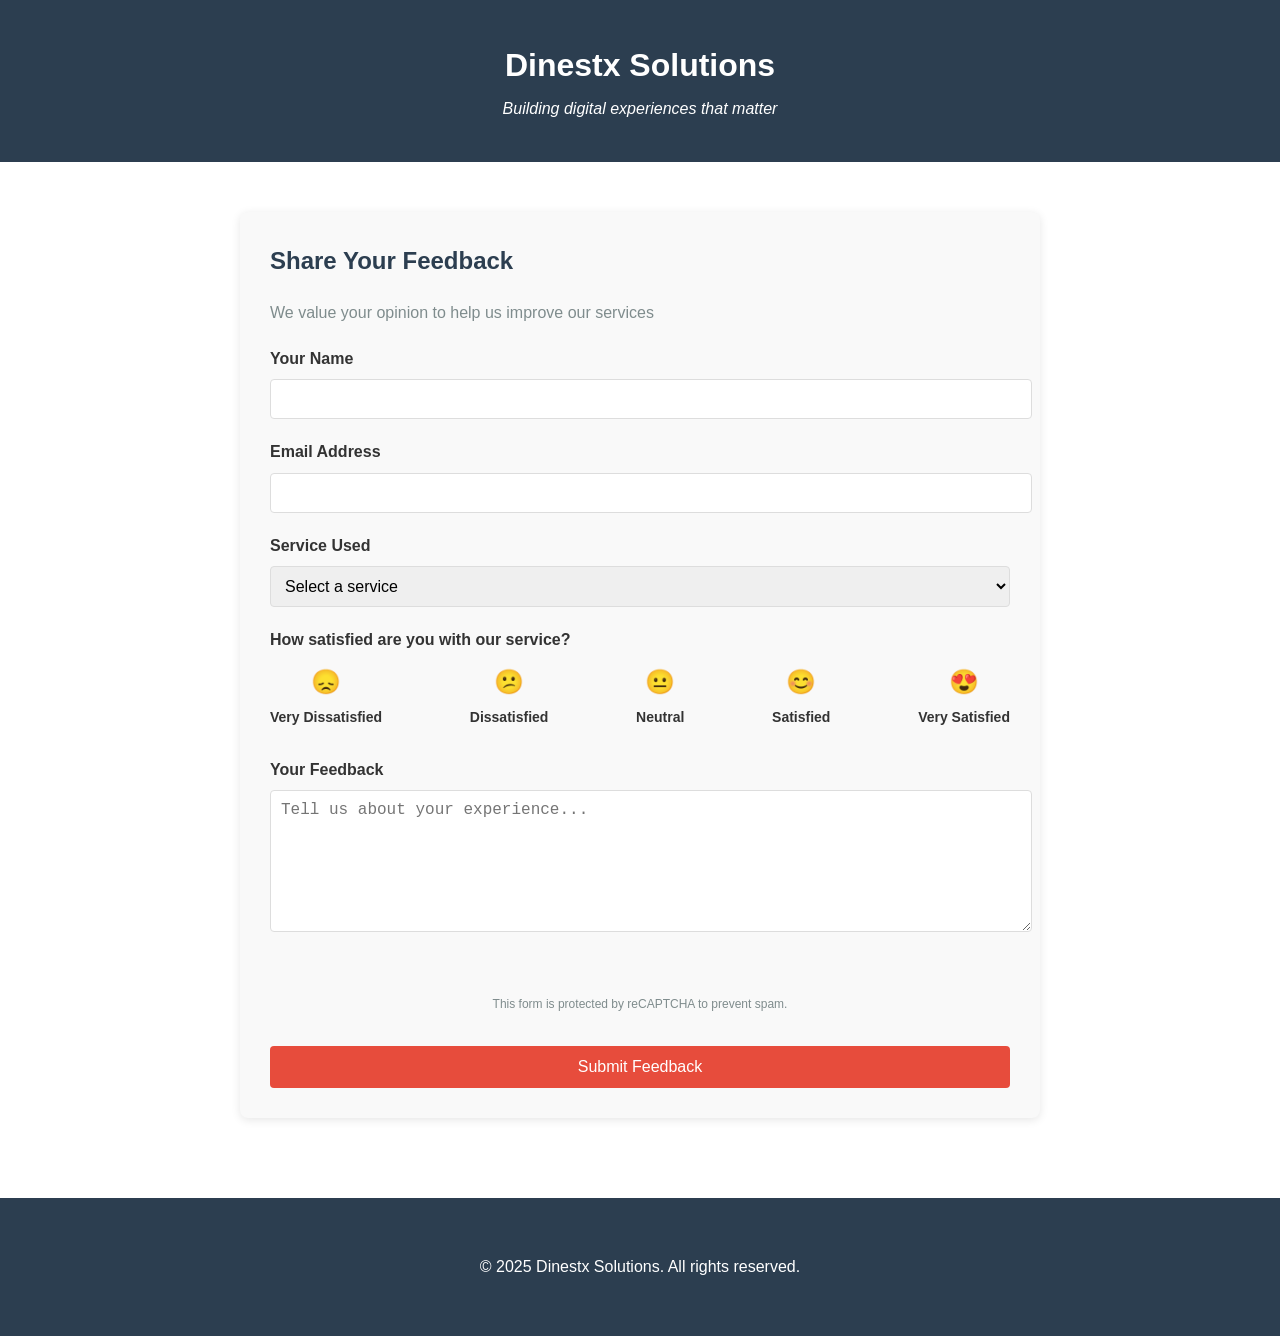
<file: index.html>
<!DOCTYPE html>
<html lang="en">

<head>
    <meta charset="UTF-8">
    <meta name="viewport" content="width=device-width, initial-scale=1.0">
    <title>Feedback | Dinestx</title>
    <script src="https://www.google.com/recaptcha/api.js" async defer></script>
    <link rel="stylesheet" href="style.css">
</head>

<body>
    <header>
        <div class="container">
            <div class="logo">Dinestx Solutions</div>
            <div class="tagline">Building digital experiences that matter</div>
        </div>
    </header>

    <div class="container">
        <section class="feedback-section">
            <h1 class="feedback-title">Share Your Feedback</h1>
            <p class="feedback-subtitle">We value your opinion to help us improve our services</p>

            <form id="feedbackForm" class="feedback-form" method="POST">
                <!-- FormSubmit configuration -->
                <input type="hidden" name="_next" value="?success=true">
                <input type="hidden" name="_subject" value="New Feedback Submission">
                <input type="hidden" name="_template" value="table">
                <input type="text" name="_honey" style="display:none">

                <div class="form-group">
                    <label for="name">Your Name</label>
                    <input type="text" id="name" name="name" required>
                </div>

                <div class="form-group">
                    <label for="email">Email Address</label>
                    <input type="email" id="email" name="email" required>
                </div>

                <div class="form-group">
                    <label for="service">Service Used</label>
                    <select id="service" name="service" required>
                        <option value="">Select a service</option>
                        <option value="web-development">Web Development</option>
                        <option value="app-development">App Development</option>
                        <option value="ui-ux">UI/UX Design</option>
                        <option value="consulting">Consulting</option>
                        <option value="other">Other</option>
                    </select>
                </div>

                <div class="form-group">
                    <label>How satisfied are you with our service?</label>
                    <div class="rating-container">
                        <div class="rating-option">
                            <div class="rating-emoji">😞</div>
                            <input type="radio" id="rating-1" name="rating" value="1" class="rating-input" required>
                            <label for="rating-1" class="rating-label">Very Dissatisfied</label>
                        </div>
                        <div class="rating-option">
                            <div class="rating-emoji">😕</div>
                            <input type="radio" id="rating-2" name="rating" value="2" class="rating-input">
                            <label for="rating-2" class="rating-label">Dissatisfied</label>
                        </div>
                        <div class="rating-option">
                            <div class="rating-emoji">😐</div>
                            <input type="radio" id="rating-3" name="rating" value="3" class="rating-input">
                            <label for="rating-3" class="rating-label">Neutral</label>
                        </div>
                        <div class="rating-option">
                            <div class="rating-emoji">😊</div>
                            <input type="radio" id="rating-4" name="rating" value="4" class="rating-input">
                            <label for="rating-4" class="rating-label">Satisfied</label>
                        </div>
                        <div class="rating-option">
                            <div class="rating-emoji">😍</div>
                            <input type="radio" id="rating-5" name="rating" value="5" class="rating-input">
                            <label for="rating-5" class="rating-label">Very Satisfied</label>
                        </div>
                    </div>
                </div>

                <div class="form-group">
                    <label for="feedback">Your Feedback</label>
                    <textarea id="feedback" name="feedback" placeholder="Tell us about your experience..."
                        required></textarea>
                </div>

                <!-- reCAPTCHA v2 Checkbox -->
                <div class="form-group"
                    style="display: flex; flex-direction: column; justify-content: center; align-items: center;">
                    <div class="g-recaptcha" data-sitekey="6LcVImMrAAAAAFmcD6e6sa6RH05Eo3PF-EoBp3E5"></div>
                    <p class="captcha-note">This form is protected by reCAPTCHA to prevent spam.</p>
                </div>

                <button type="submit" class="submit-btn" id="submitBtn">Submit Feedback</button>
            </form>

            <div class="thank-you" id="thankYou">
                <div class="thank-you-icon">✓</div>
                <h2>Thank You for Your Feedback!</h2>
                <p>We appreciate you taking the time to share your experience with us. Your feedback helps us improve
                    our services.</p>
                <p>Our team will review your comments and get back to you if needed.</p>
            </div>
        </section>
    </div>

    <footer>
        <div class="container">
            <p>&copy; 2025 Dinestx Solutions. All rights reserved.</p>
        </div>
    </footer>

    <script src="script.js"></script>
</body>

</html>
</file>
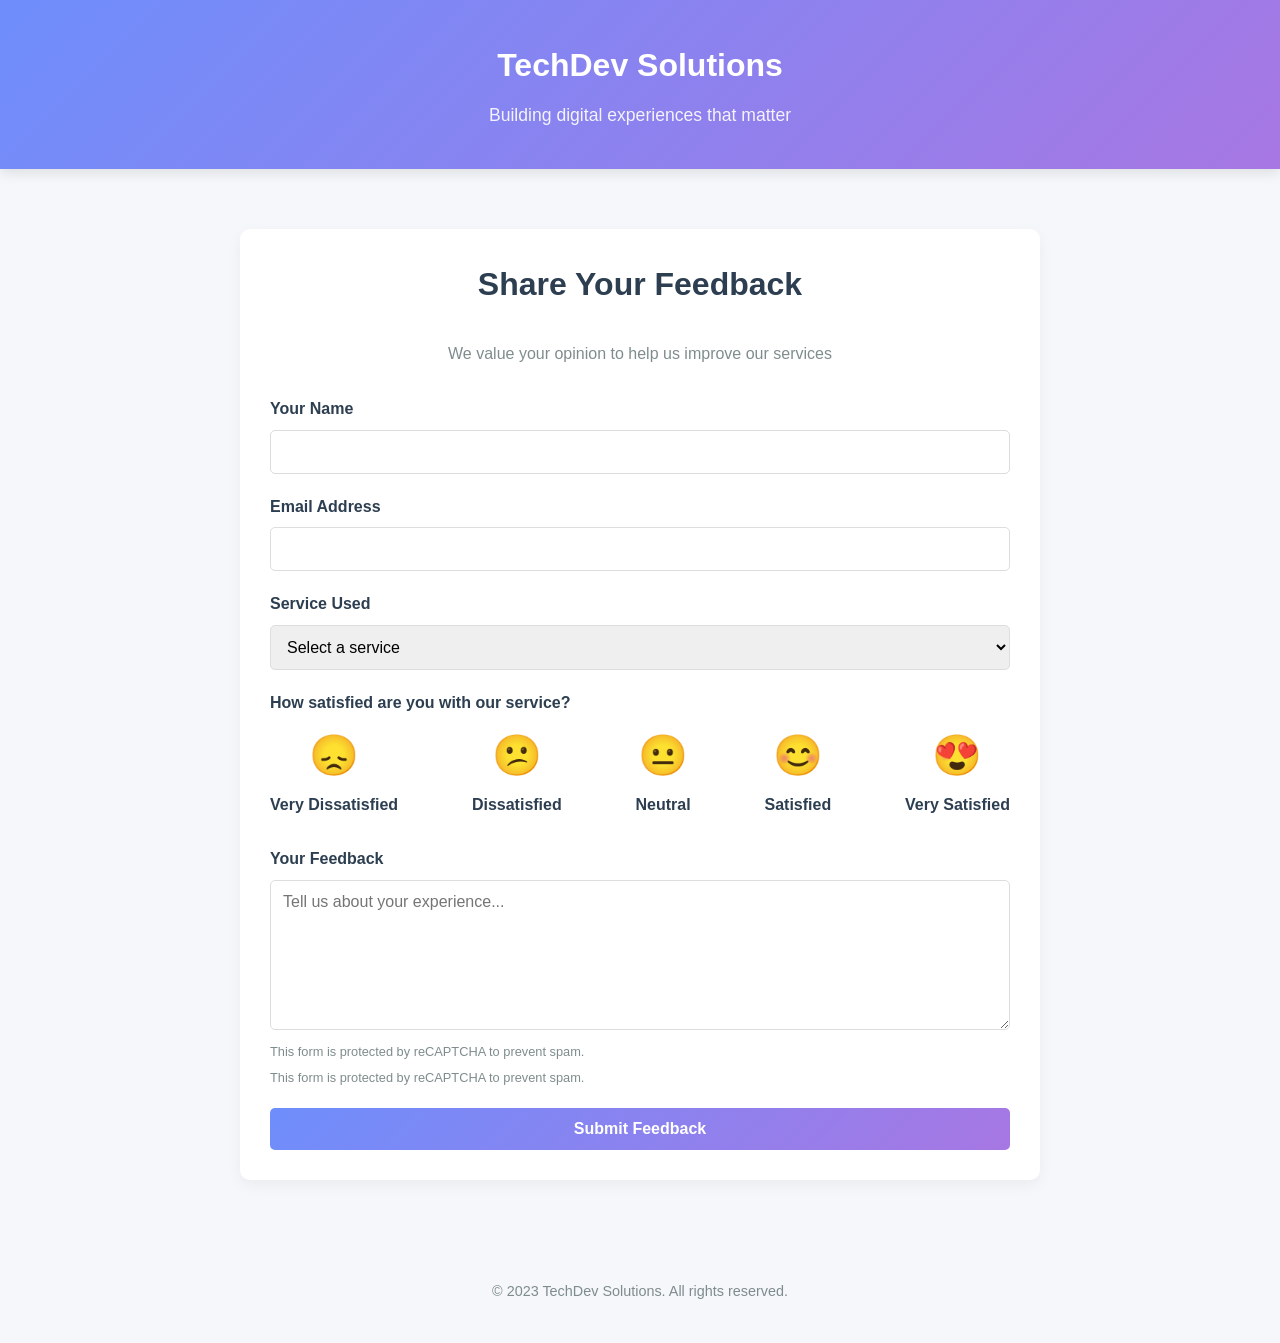
<file: feedback.html>
<!DOCTYPE html>
<html lang="en">
<head>
    <meta charset="UTF-8">
    <meta name="viewport" content="width=device-width, initial-scale=1.0">
    <title>Feedback | TechDev Solutions</title>
    <script src="https://www.google.com/recaptcha/api.js"></script>

    <style>
        /* Reset and Base Styles */
        * {
            margin: 0;
            padding: 0;
            box-sizing: border-box;
            font-family: 'Segoe UI', Tahoma, Geneva, Verdana, sans-serif;
        }

        body {
            background-color: #f5f7fa;
            color: #333;
            line-height: 1.6;
        }

        .container {
            max-width: 1200px;
            margin: 0 auto;
            padding: 20px;
        }

        /* Header Styles */
        header {
            background: linear-gradient(135deg, #6e8efb, #a777e3);
            color: white;
            padding: 20px 0;
            text-align: center;
            box-shadow: 0 4px 12px rgba(0, 0, 0, 0.1);
        }

        .logo {
            font-size: 2rem;
            font-weight: 700;
            margin-bottom: 10px;
        }

        .tagline {
            font-size: 1.1rem;
            opacity: 0.9;
        }

        /* Feedback Section */
        .feedback-section {
            background: white;
            border-radius: 10px;
            padding: 30px;
            margin: 40px auto;
            box-shadow: 0 5px 15px rgba(0, 0, 0, 0.05);
            max-width: 800px;
        }

        .feedback-title {
            text-align: center;
            margin-bottom: 30px;
            color: #2c3e50;
            font-size: 2rem;
        }

        .feedback-subtitle {
            text-align: center;
            margin-bottom: 30px;
            color: #7f8c8d;
        }

        /* Form Styles */
        .feedback-form .form-group {
            margin-bottom: 20px;
        }

        .feedback-form label {
            display: block;
            margin-bottom: 8px;
            font-weight: 600;
            color: #2c3e50;
        }

        .feedback-form input,
        .feedback-form select,
        .feedback-form textarea {
            width: 100%;
            padding: 12px;
            border: 1px solid #ddd;
            border-radius: 5px;
            font-size: 1rem;
            transition: border 0.3s;
        }

        .feedback-form input:focus,
        .feedback-form select:focus,
        .feedback-form textarea:focus {
            border-color: #6e8efb;
            outline: none;
        }

        .feedback-form textarea {
            min-height: 150px;
            resize: vertical;
        }

        /* Rating Styles */
        .rating-container {
            display: flex;
            justify-content: space-between;
            margin-bottom: 20px;
        }

        .rating-option {
            text-align: center;
            cursor: pointer;
            transition: transform 0.3s;
        }

        .rating-option:hover {
            transform: scale(1.1);
        }

        .rating-emoji {
            font-size: 2.5rem;
            margin-bottom: 5px;
        }

        .rating-input {
            display: none;
        }

        .rating-input:checked + .rating-label {
            color: #6e8efb;
        }

        .rating-label {
            display: block;
            cursor: pointer;
        }


        /* Captcha */
        .grecaptcha-badge {
            visibility: hidden;
        }

        .captcha-note {
            font-size: 0.8rem;
            color: #7f8c8d;
            margin-top: -15px;
            margin-bottom: 20px;
        }

        /* Button Styles */
        .submit-btn {
            background: linear-gradient(135deg, #6e8efb, #a777e3);
            color: white;
            border: none;
            padding: 12px 25px;
            font-size: 1rem;
            border-radius: 5px;
            cursor: pointer;
            transition: transform 0.3s, box-shadow 0.3s;
            display: block;
            width: 100%;
            font-weight: 600;
        }

        .submit-btn:hover {
            transform: translateY(-2px);
            box-shadow: 0 5px 15px rgba(110, 142, 251, 0.4);
        }

        /* Thank You Message */
        .thank-you {
            text-align: center;
            padding: 40px;
            display: none;
        }

        .thank-you h2 {
            color: #2c3e50;
            margin-bottom: 20px;
        }

        .thank-you p {
            color: #7f8c8d;
            margin-bottom: 30px;
        }

        .thank-you-icon {
            font-size: 4rem;
            color: #27ae60;
            margin-bottom: 20px;
        }

        /* Footer */
        footer {
            text-align: center;
            padding: 20px;
            color: #7f8c8d;
            font-size: 0.9rem;
        }

        /* Responsive Design */
        @media (max-width: 768px) {
            .rating-container {
                flex-direction: column;
            }

            .rating-option {
                margin-bottom: 15px;
            }

            .feedback-section {
                padding: 20px;
                margin: 20px auto;
            }
        }
    </style>
</head>
<body>
    <header>
        <div class="container">
            <div class="logo">TechDev Solutions</div>
            <div class="tagline">Building digital experiences that matter</div>
        </div>
    </header>

    <div class="container">
        <section class="feedback-section">
            <h1 class="feedback-title">Share Your Feedback</h1>
            <p class="feedback-subtitle">We value your opinion to help us improve our services</p>

            <form id="feedbackForm" class="feedback-form">
                <div class="form-group">
                    <label for="name">Your Name</label>
                    <input type="text" id="name" name="name" required>
                </div>

                <div class="form-group">
                    <label for="email">Email Address</label>
                    <input type="email" id="email" name="email" required>
                </div>

                <div class="form-group">
                    <label for="service">Service Used</label>
                    <select id="service" name="service" required>
                        <option value="">Select a service</option>
                        <option value="web-development">Web Development</option>
                        <option value="app-development">App Development</option>
                        <option value="ui-ux">UI/UX Design</option>
                        <option value="consulting">Consulting</option>
                        <option value="other">Other</option>
                    </select>
                </div>

                <div class="form-group">
                    <label>How satisfied are you with our service?</label>
                    <div class="rating-container">
                        <div class="rating-option">
                            <div class="rating-emoji">😞</div>
                            <input type="radio" id="rating-1" name="rating" value="1" class="rating-input">
                            <label for="rating-1" class="rating-label">Very Dissatisfied</label>
                        </div>
                        <div class="rating-option">
                            <div class="rating-emoji">😕</div>
                            <input type="radio" id="rating-2" name="rating" value="2" class="rating-input">
                            <label for="rating-2" class="rating-label">Dissatisfied</label>
                        </div>
                        <div class="rating-option">
                            <div class="rating-emoji">😐</div>
                            <input type="radio" id="rating-3" name="rating" value="3" class="rating-input">
                            <label for="rating-3" class="rating-label">Neutral</label>
                        </div>
                        <div class="rating-option">
                            <div class="rating-emoji">😊</div>
                            <input type="radio" id="rating-4" name="rating" value="4" class="rating-input">
                            <label for="rating-4" class="rating-label">Satisfied</label>
                        </div>
                        <div class="rating-option">
                            <div class="rating-emoji">😍</div>
                            <input type="radio" id="rating-5" name="rating" value="5" class="rating-input">
                            <label for="rating-5" class="rating-label">Very Satisfied</label>
                        </div>
                    </div>
                </div>

                <div class="form-group">
                    <label for="feedback">Your Feedback</label>
                    <textarea id="feedback" name="feedback" placeholder="Tell us about your experience..." required></textarea>
                </div>

                <!-- Add CAPTCHA field -->
        <div class="form-group">
            <div class="g-recaptcha"
                 data-sitekey="YOUR_SITE_KEY"
                 data-callback="enableSubmit"
                 data-size="invisible"></div>
            <p class="captcha-note">This form is protected by reCAPTCHA to prevent spam.</p>
        </div>

                <button type="submit" class="submit-btn">Submit Feedback</button>
            </form>

            <div class="thank-you" id="thankYou">
                <div class="thank-you-icon">✓</div>
                <h2>Thank You for Your Feedback!</h2>
                <p>We appreciate you taking the time to share your experience with us. Your feedback helps us improve our services.</p>
                <p>Our team will review your comments and get back to you if needed.</p>
            </div>
        </section>
    </div>

    <footer>
        <div class="container">
            <p>&copy; 2023 TechDev Solutions. All rights reserved.</p>
        </div>
    </footer>

    <script>
        // Add reCAPTCHA script dynamically
const recaptchaScript = document.createElement('script');
recaptchaScript.src = 'https://www.google.com/recaptcha/api.js?render=6LfsmFwrAAAAAAt5dVgB7nJmMaHVcNjTxH-t_Hr9';
document.head.appendChild(recaptchaScript);

// Initialize when DOM is loaded
document.addEventListener('DOMContentLoaded', function() {
    const feedbackForm = document.getElementById('feedbackForm');
    const thankYouSection = document.getElementById('thankYou');
    const submitBtn = document.getElementById('submitBtn') ||
                      feedbackForm.querySelector('button[type="submit"]');

    // Create CAPTCHA badge and notice if they don't exist
    if (!document.querySelector('.grecaptcha-badge')) {
        const captchaContainer = document.createElement('div');
        captchaContainer.className = 'grecaptcha-badge';
        captchaContainer.style.visibility = 'hidden';
        document.body.appendChild(captchaContainer);

        const captchaNote = document.createElement('p');
        captchaNote.className = 'captcha-note';
        captchaNote.textContent = 'This form is protected by reCAPTCHA to prevent spam.';
        submitBtn.insertAdjacentElement('beforebegin', captchaNote);
    }

    // Handle form submission
    feedbackForm.addEventListener('submit', function(e) {
        e.preventDefault();

        // Execute reCAPTCHA
        grecaptcha.ready(function() {
            grecaptcha.execute('6LfsmFwrAAAAAAt5dVgB7nJmMaHVcNjTxH-t_Hr9', {action: 'submit'})
                .then(function(token) {
                    // Verify CAPTCHA first
                    if (!token) {
                        alert("CAPTCHA verification failed. Please try again.");
                        return;
                    }

                    // Collect form data
                    const formData = {
                        name: document.getElementById('name').value,
                        email: document.getElementById('email').value,
                        service: document.getElementById('service').value,
                        rating: document.querySelector('input[name="rating"]:checked')?.value,
                        feedback: document.getElementById('feedback').value,
                        recaptcha: token
                    };

                    // In production: Send to server for verification
                    console.log('Form data with CAPTCHA token:', formData);

                    // Simulate server verification
                    setTimeout(() => {
                        // Show thank you message
                        feedbackForm.style.display = 'none';
                        thankYouSection.style.display = 'block';
                        thankYouSection.scrollIntoView({ behavior: 'smooth' });

                        // Reset form
                        feedbackForm.reset();
                        grecaptcha.reset();
                    }, 1000);
                });
        });
    });

    // Rating animation (optional)
    const ratingOptions = document.querySelectorAll('.rating-option');
    ratingOptions.forEach(option => {
        option.addEventListener('mouseenter', () => option.style.transform = 'scale(1.1)');
        option.addEventListener('mouseleave', () => option.style.transform = 'scale(1)');
    });
});

    </script>
</body>
</html>
</file>
<file: style.css>
body {
    font-family: Arial, sans-serif;
    line-height: 1.6;
    margin: 0;
    padding: 0;
    color: #333;
}

.container {
    width: 90%;
    max-width: 800px;
    margin: 0 auto;
    padding: 20px;
}

header {
    background-color: #2c3e50;
    color: white;
    padding: 20px 0;
    text-align: center;
}

.logo {
    font-size: 2em;
    font-weight: bold;
}

.tagline {
    font-style: italic;
    margin-top: 5px;
}

.feedback-section {
    background: #f9f9f9;
    padding: 30px;
    border-radius: 8px;
    margin: 30px 0;
    box-shadow: 0 2px 10px rgba(0,0,0,0.1);
}

.feedback-title {
    color: #2c3e50;
    margin-top: 0;
}

.feedback-subtitle {
    color: #7f8c8d;
    margin-bottom: 20px;
}

.form-group {
    margin-bottom: 20px;
}

label {
    display: block;
    margin-bottom: 8px;
    font-weight: bold;
}

input[type="text"],
input[type="email"],
select,
textarea {
    width: 100%;
    padding: 10px;
    border: 1px solid #ddd;
    border-radius: 4px;
    font-size: 16px;
}

textarea {
    height: 120px;
    resize: vertical;
}

.rating-container {
    display: flex;
    justify-content: space-between;
    margin-top: 10px;
}

.rating-option {
    text-align: center;
    cursor: pointer;
}

.rating-emoji {
    font-size: 24px;
    margin-bottom: 5px;
}

.rating-input {
    display: none;
}

.rating-input:checked + .rating-label {
    color: #e74c3c;
    font-weight: bold;
}

.rating-label {
    cursor: pointer;
    font-size: 14px;
}

.submit-btn {
    background-color: #e74c3c;
    color: white;
    border: none;
    padding: 12px 20px;
    font-size: 16px;
    border-radius: 4px;
    cursor: pointer;
    width: 100%;
    transition: background-color 0.3s;
}

.submit-btn:hover {
    background-color: #c0392b;
}

.captcha-note {
    font-size: 12px;
    color: #7f8c8d;
    margin-top: 5px;
}

.thank-you {
    text-align: center;
    padding: 30px;
    display: none;
}

.thank-you-icon {
    font-size: 50px;
    color: #2ecc71;
    margin-bottom: 20px;
}

footer {
    background-color: #2c3e50;
    color: white;
    text-align: center;
    padding: 20px 0;
    margin-top: 30px;
}

.g-recaptcha {
    margin: 15px 0;
}

/* Hide thank you message initially */
#thankYou {
    display: none;
}
</file>
